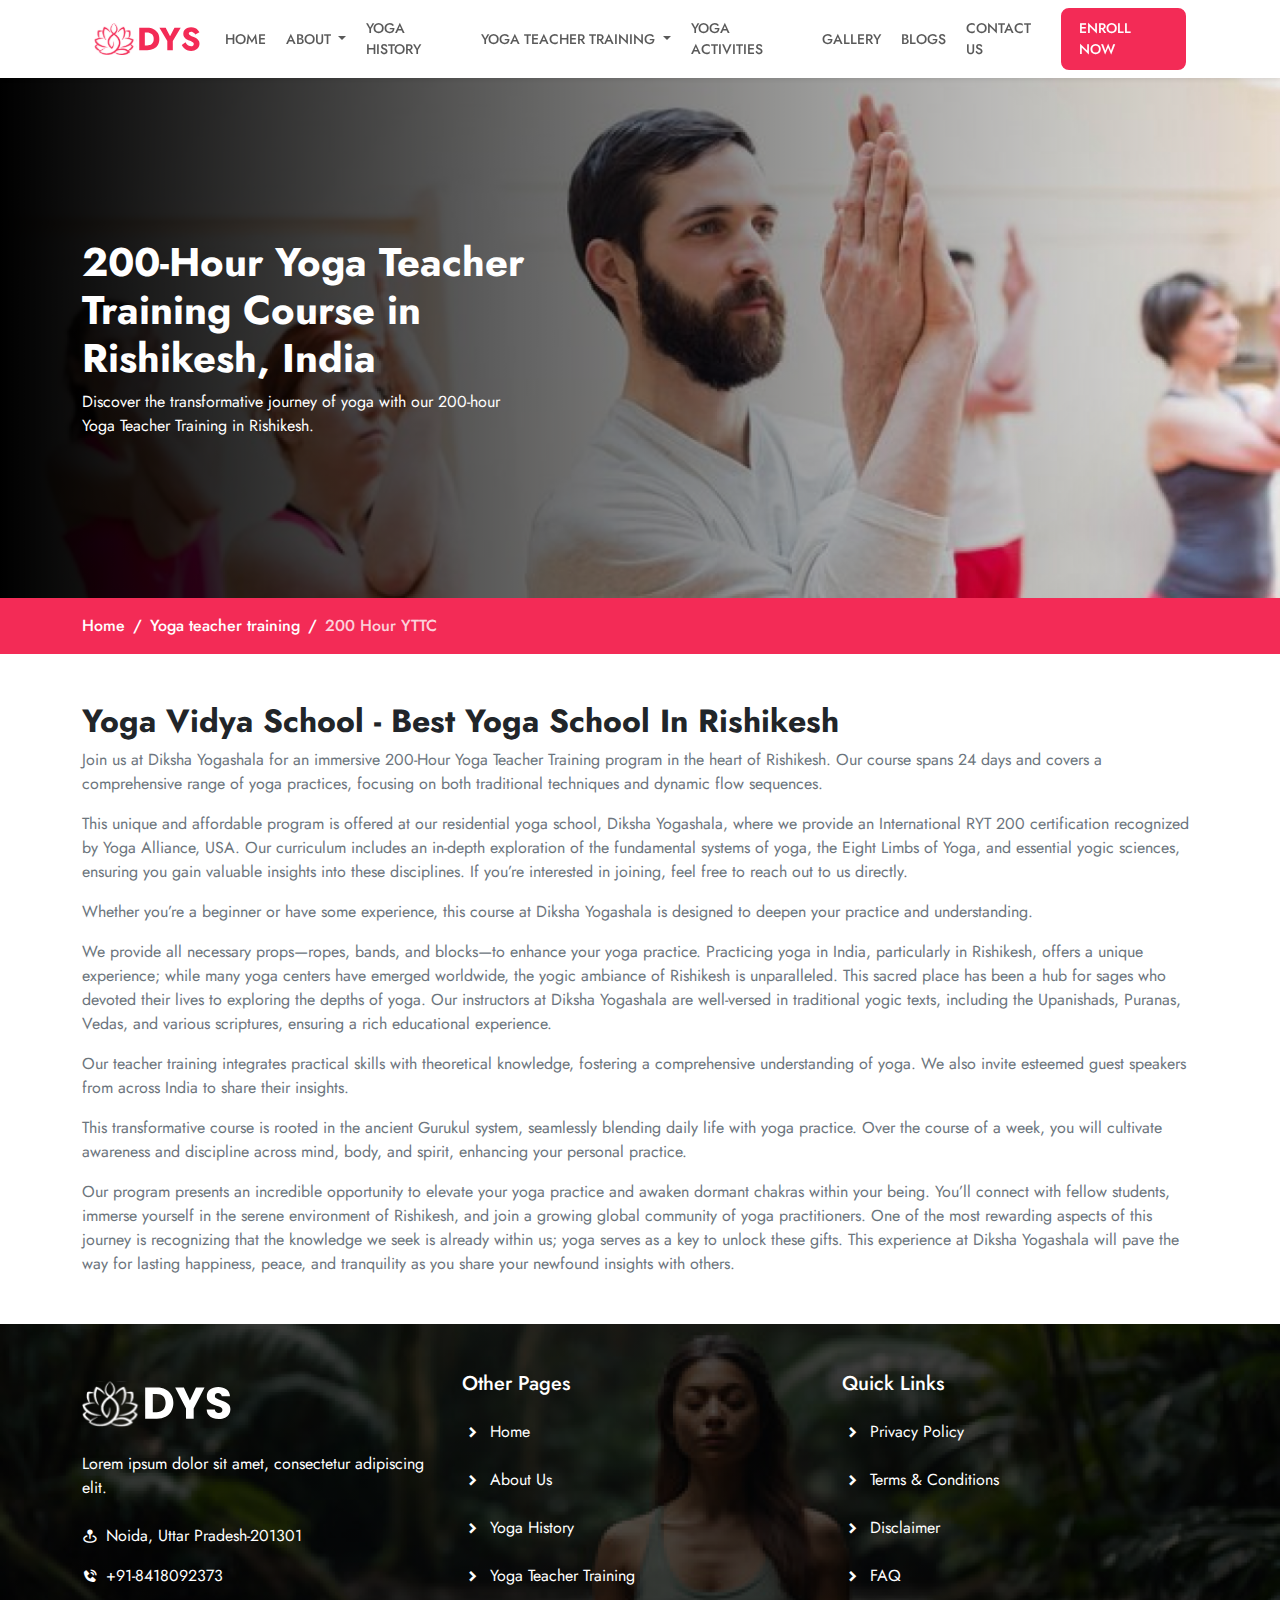
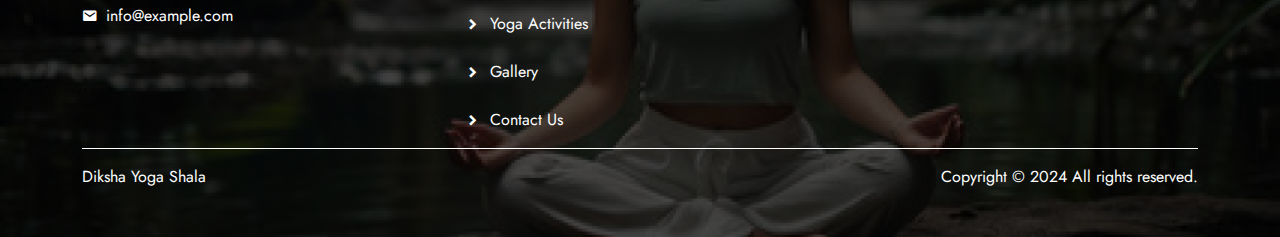
<file: 200-hour-yoga-teacher-training-in-rishikesh.html>
<!DOCTYPE html>
<html lang="en">

<head>
    <meta charset="UTF-8">
    <meta name="viewport" content="width=device-width, initial-scale=1.0">
    <title>200-Hour Yoga Teacher Training Course in Rishikesh, India</title>
    <!-- font family -->
    <link rel="preconnect" href="https://fonts.googleapis.com">
    <link rel="preconnect" href="https://fonts.gstatic.com" crossorigin>
    <link href="https://fonts.googleapis.com/css2?family=Jost:ital,wght@0,100..900;1,100..900&display=swap"
        rel="stylesheet">
    <!-- Boxicons CSS -->
    <link href='https://unpkg.com/boxicons@2.1.4/css/boxicons.min.css' rel='stylesheet'>
    <!-- css -->
    <link rel="stylesheet" href="assets/css/style.css">
    <link rel="stylesheet" href="assets/css/css.css">
    <link rel="stylesheet" href="assets/css/responsive.css">
    <!-- owl -->
    <link rel="stylesheet" href="https://cdnjs.cloudflare.com/ajax/libs/OwlCarousel2/2.3.4/assets/owl.carousel.min.css">
    <link rel="stylesheet"
        href="https://cdnjs.cloudflare.com/ajax/libs/OwlCarousel2/2.3.4/assets/owl.theme.default.min.css">
</head>

<body>
    <!-- navbar-start -->
    <div class="app-navbar" id="header"></div>
    <!-- navbar-end -->
    <!-- headers- -->
    <section class="hero-header"
        style="background-image: linear-gradient(90deg, #000000 0%, rgba(0, 0, 0, 0) 100%), url('assets/img/yoga-teachers-header.png');">
        <div class="container">
            <div class="row">
                <div class="col-xxl-5 col-xl-5 col-lg-5 col-md-8">
                    <h1>200-Hour Yoga Teacher Training Course in Rishikesh, India</h1>
                    <p>Discover the transformative journey of yoga with our 200-hour Yoga Teacher Training in Rishikesh.
                    </p>
                </div>
            </div>
        </div>
    </section>
    <section class="app-breadcrumb">
        <div class="container">
            <nav aria-label="breadcrumb">
                <ol class="breadcrumb">
                    <li class="breadcrumb-item"><a href="index.html">Home</a></li>
                    <li class="breadcrumb-item" aria-current="page">Yoga teacher training</li>
                    <li class="breadcrumb-item active" aria-current="page">200 Hour YTTC</li>
                </ol>
            </nav>
        </div>
    </section>
    <!-- headers-end -->
    <!-- yoga-content-section-start -->
    <section class="yoga-content">
        <div class="container">
            <div class="heading-section">
                <h2 class="heading-title">Yoga Vidya School - Best Yoga School In Rishikesh</h2>
                <p class="heading-description">
                    Join us at Diksha Yogashala for an immersive 200-Hour Yoga Teacher Training program in the heart of
                    Rishikesh. Our course spans 24 days and covers a comprehensive range of yoga practices, focusing on
                    both traditional techniques and dynamic flow sequences.
                </p>
                <p class="heading-description">
                    This unique and affordable program is offered at our residential yoga school, Diksha Yogashala,
                    where we provide an International RYT 200 certification recognized by Yoga Alliance, USA. Our
                    curriculum includes an in-depth exploration of the fundamental systems of yoga, the Eight Limbs of
                    Yoga, and essential yogic sciences, ensuring you gain valuable insights into these disciplines. If
                    you’re interested in joining, feel free to reach out to us directly.
                </p>
                <p class="heading-description">
                    Whether you’re a beginner or have some experience, this course at Diksha Yogashala is designed to
                    deepen your practice and understanding.
                </p>
                <p class="heading-description">We provide all necessary props—ropes, bands, and blocks—to enhance your
                    yoga practice. Practicing yoga in India, particularly in Rishikesh, offers a unique experience;
                    while many yoga centers have emerged worldwide, the yogic ambiance of Rishikesh is unparalleled.
                    This sacred place has been a hub for sages who devoted their lives to exploring the depths of yoga.
                    Our instructors at Diksha Yogashala are well-versed in traditional yogic texts, including the
                    Upanishads, Puranas, Vedas, and various scriptures, ensuring a rich educational experience.
                </p>
                <p class="heading-description">
                    Our teacher training integrates practical skills with theoretical knowledge, fostering a
                    comprehensive understanding of yoga. We also invite esteemed guest speakers from across India to
                    share their insights.
                </p>
                <p class="heading-description">This transformative course is rooted in the ancient Gurukul system,
                    seamlessly blending daily life with yoga practice. Over the course of a week, you will cultivate
                    awareness and discipline across mind, body, and spirit, enhancing your personal practice.
                </p>
                <p class="heading-description">Our program presents an incredible opportunity to elevate your yoga
                    practice and awaken dormant chakras within your being. You’ll connect with fellow students, immerse
                    yourself in the serene environment of Rishikesh, and join a growing global community of yoga
                    practitioners. One of the most rewarding aspects of this journey is recognizing that the knowledge
                    we seek is already within us; yoga serves as a key to unlock these gifts. This experience at Diksha
                    Yogashala will pave the way for lasting happiness, peace, and tranquility as you share your newfound
                    insights with others.
                </p>
            </div>
        </div>
    </section>
    <!-- yoga-content-section-end -->
    <!-- footer-start -->
    <footer class="footer" id="footer"></footer>
    <!-- footer-end -->
    <!-- js -->
    <script src="assets/js/index.js"></script>
    <!-- shared -->
    <script src="shared/footer.js"></script>
    <script src="shared/header.js"></script>
</body>

</html>
</file>
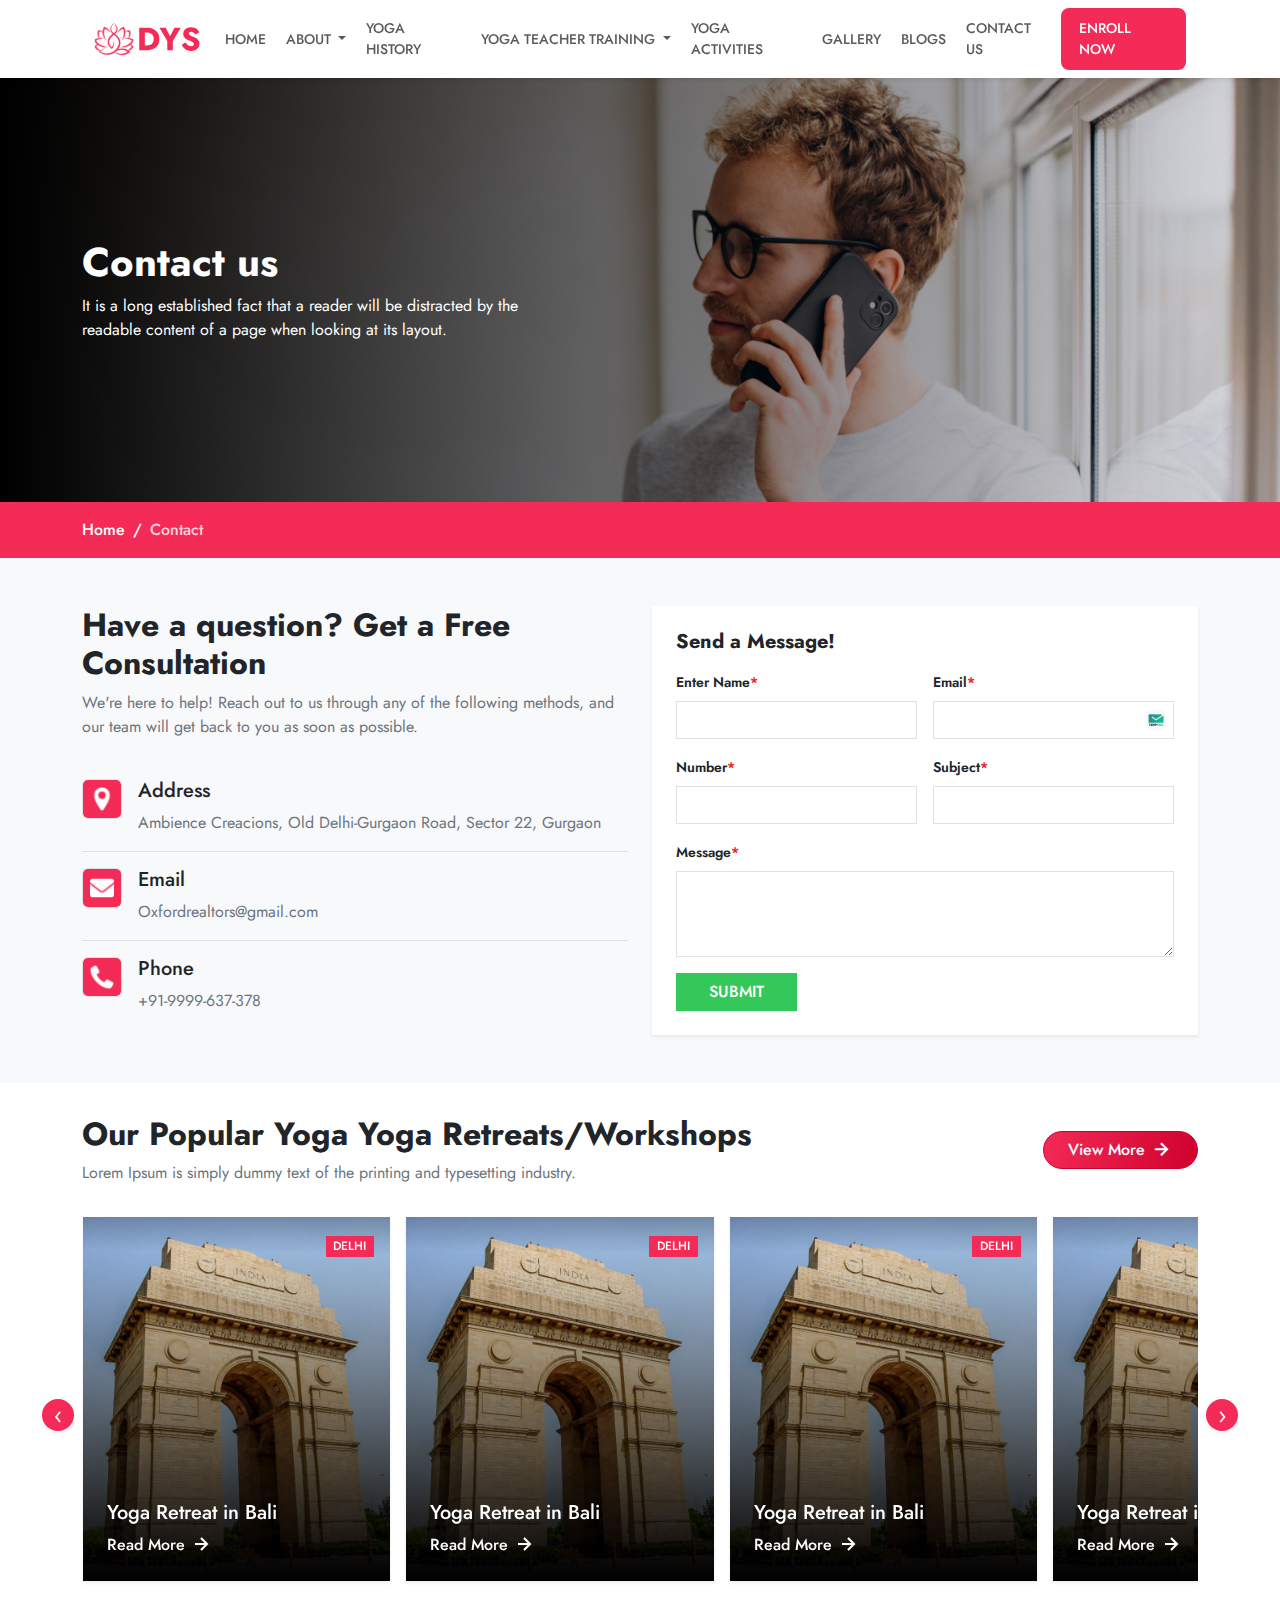
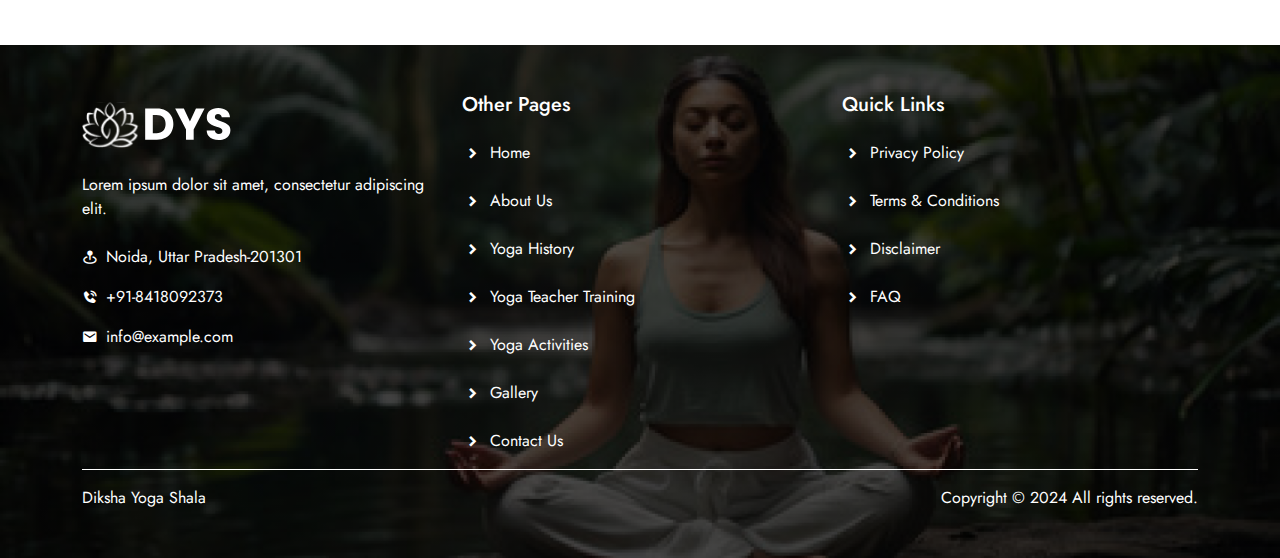
<file: contact-us.html>
<!DOCTYPE html>
<html lang="en">

<head>
    <meta charset="UTF-8">
    <meta name="viewport" content="width=device-width, initial-scale=1.0">
    <title>Home</title>
    <!-- font family -->
    <link rel="preconnect" href="https://fonts.googleapis.com">
    <link rel="preconnect" href="https://fonts.gstatic.com" crossorigin>
    <link href="https://fonts.googleapis.com/css2?family=Jost:ital,wght@0,100..900;1,100..900&display=swap"
        rel="stylesheet">
    <!-- Boxicons CSS -->
    <link href='https://unpkg.com/boxicons@2.1.4/css/boxicons.min.css' rel='stylesheet'>
    <!-- css -->
    <link rel="stylesheet" href="assets/css/style.css">
    <link rel="stylesheet" href="assets/css/css.css">
    <link rel="stylesheet" href="assets/css/responsive.css">
    <!-- owl -->
    <link rel="stylesheet" href="https://cdnjs.cloudflare.com/ajax/libs/OwlCarousel2/2.3.4/assets/owl.carousel.min.css">
    <link rel="stylesheet"
        href="https://cdnjs.cloudflare.com/ajax/libs/OwlCarousel2/2.3.4/assets/owl.theme.default.min.css">
</head>

<body>
    <!-- navbar-start -->
    <div class="app-navbar" id="header"></div>
    <!-- navbar-end -->
    <!-- headers- -->
    <section class="hero-header"
        style="background-image: linear-gradient(90deg, #000000 0%, rgba(0, 0, 0, 0) 100%), url('assets/img/contact-header.png');">
        <div class="container">
            <div class="row">
                <div class="col-xxl-5 col-xl-5 col-lg-5 col-md-8">
                    <h1>Contact us</h1>
                    <p>It is a long established fact that a reader will be distracted by the readable content of a page
                        when
                        looking at its layout.</p>
                </div>
            </div>
        </div>
    </section>
    <section class="app-breadcrumb">
        <div class="container">
            <nav aria-label="breadcrumb">
                <ol class="breadcrumb">
                    <li class="breadcrumb-item"><a href="#">Home</a></li>
                    <li class="breadcrumb-item active" aria-current="page">Contact</li>
                </ol>
            </nav>
        </div>
    </section>
    <!-- headers-end -->
    <!-- contact-us-start -->
    <section class="contact-us">
        <div class="container">
            <div class="row row-cols-xxl-2 row-cols-xl-2 row-cols-lg-2 row-cols-md-1 row-cols-1 g-4">
                <div class="col">
                    <div class="heading-section">
                        <h2 class="heading-title">Have a question? Get a Free Consultation</h2>
                        <p class="heading-description">We're here to help! Reach out to us through any of the following
                            methods,
                            and our team will
                            get back to you as soon as possible.</p>
                    </div>
                    <ul class="list-group list-group-flush">
                        <li class="list-group-item">
                            <img src="assets/img/location-icon.svg" alt="location">
                            <div>
                                <h5>Address</h5>
                                <p>Ambience Creacions, Old Delhi-Gurgaon Road, Sector 22, Gurgaon</p>
                            </div>
                        </li>
                        <li class="list-group-item">
                            <img src="assets/img/gmail-icon.svg" alt="gmail">
                            <div>
                                <h5>Email</h5>
                                <a href="mailto:oxfordrealtors@gmail.com">Oxfordrealtors@gmail.com</a>
                            </div>
                        </li>
                        <li class="list-group-item">
                            <img src="assets/img/call-icon.svg" alt="call">
                            <div>
                                <h5>Phone</h5>
                                <a href="tel:9999637378">+91-9999-637-378</a>
                            </div>
                        </li>
                    </ul>
                </div>
                <div class="col">
                    <div class="enquiry-form">
                        <div class="card">
                            <div class="card-body">
                                <form action="" class="needs-validation" novalidate="">
                                    <div class="row g-3">
                                        <div class="col-xxl-12 col-xl-12 col-lg-12 col-md-12">
                                            <h5 class="card-title">Send a Message!</h5>
                                        </div>
                                        <div class="col-xxl-6 col-xl-6 col-lg-6 col-md-6">
                                            <div class="form-group">
                                                <label for="EnterName" class="form-label">Enter
                                                    Name<span>*</span></label>
                                                <input type="text" name="EnterName" id="EnterName" class="form-control"
                                                    required="">
                                            </div>
                                        </div>
                                        <div class="col-xxl-6 col-xl-6 col-lg-6 col-md-6">
                                            <div class="form-group">
                                                <label for="Email" class="form-label">Email<span>*</span></label>
                                                <input type="email" name="Email" id="Email" class="form-control"
                                                    required=""
                                                    style="background-image: url(&quot;[data-uri]&quot;) !important; background-repeat: no-repeat; background-size: 20px; background-position: 97% center; cursor: auto;"
                                                    data-temp-mail-org="0">
                                            </div>
                                        </div>
                                        <div class="col-xxl-6 col-xl-6 col-lg-6 col-md-6">
                                            <div class="form-group">
                                                <label for="number" class="form-label">number<span>*</span></label>
                                                <input type="number" name="number" id="number" class="form-control"
                                                    required="">
                                            </div>
                                        </div>
                                        <div class="col-xxl-6 col-xl-6 col-lg-6 col-md-6">
                                            <div class="form-group">
                                                <label for="Subject" class="form-label">Subject<span>*</span></label>
                                                <input type="text" name="Subject" id="Subject" class="form-control"
                                                    required="">
                                            </div>
                                        </div>
                                        <div class="col-12">
                                            <div class="form-group">
                                                <label for="Message" class="form-label">Message<span>*</span></label>
                                                <textarea class="form-control" name="Message" id="Message" rows="3"
                                                    required=""></textarea>
                                            </div>
                                        </div>
                                        <div class="col-12">
                                            <div class="form-group">
                                                <button type="submit" class="btn btn-success">submit</button>
                                            </div>
                                        </div>
                                    </div>
                                </form>
                            </div>
                        </div>
                    </div>
                </div>
            </div>
        </div>
    </section>
    <!-- contact-us-end -->
    <!-- Yoga-centers-start -->
    <section class="yoga-centers">
        <div class="container">
            <div class="row align-items-center g-4">
                <div class="col-xxl-8 col-xl-8 col-lg-8 col-md-8">
                    <div class="heading-section">
                        <h2 class="heading-title">Our Popular Yoga Yoga Retreats/Workshops</h2>
                        <p class="heading-description">Lorem Ipsum is simply dummy text of the printing and typesetting
                            industry.</p>
                    </div>
                </div>
                <div class="col-xxl-4 col-xl-4 col-lg-4 col-md-4 text-lg-end">
                    <a href="#" class="btn btn-primary-two">View More <i class="bx bx-right-arrow-alt"></i></a>
                </div>
            </div>
            <div class="owl-carousel">
                <div class="item">
                    <div class="card">
                        <div class="center-img">
                            <img src="assets/img/inida-center.png" alt="Delhi">
                            <div class="location-tag">
                                <span class="badge text-bg-primary">delhi</span>
                            </div>
                        </div>
                        <div class="card-body">
                            <h5 class="card-title">Yoga Retreat in Bali</h5>
                            <a href="#" class="stretched-link">Read more <i class="bx bx-right-arrow-alt"></i></a>
                        </div>
                    </div>
                </div>
            </div>
        </div>
    </section>
    <!-- Yoga-centers-end -->
    <!-- footer-start -->
    <footer class="footer" id="footer"></footer>
    <!-- footer-end -->
    <!-- js -->
    <script src="assets/js/index.js"></script>
    <!-- shared -->
    <script src="shared/footer.js"></script>
    <script src="shared/header.js"></script>
    <!-- Include jQuery -->
    <script src="https://ajax.googleapis.com/ajax/libs/jquery/3.5.1/jquery.min.js"></script>
    <!-- Include Owl Carousel JS -->
    <script src="https://cdnjs.cloudflare.com/ajax/libs/OwlCarousel2/2.3.4/owl.carousel.min.js"></script>
    <script>
        $(document).ready(function () {
            $('.owl-carousel').owlCarousel({
                loop: true,
                margin: 16,
                nav: true,
                autoplay: true, // Enable autoplay
                autoplayTimeout: 2000, // Autoplay interval in milliseconds
                autoplayHoverPause: true, // Pause autoplay when hovering over carousel
                responsive: {
                    0: {
                        items: 1
                    },
                    600: {
                        items: 2
                    },
                    1000: {
                        items: 3
                    },
                    1200: {
                        items: 3.50
                    }
                }
            });
        });
    </script>

</html>
</file>
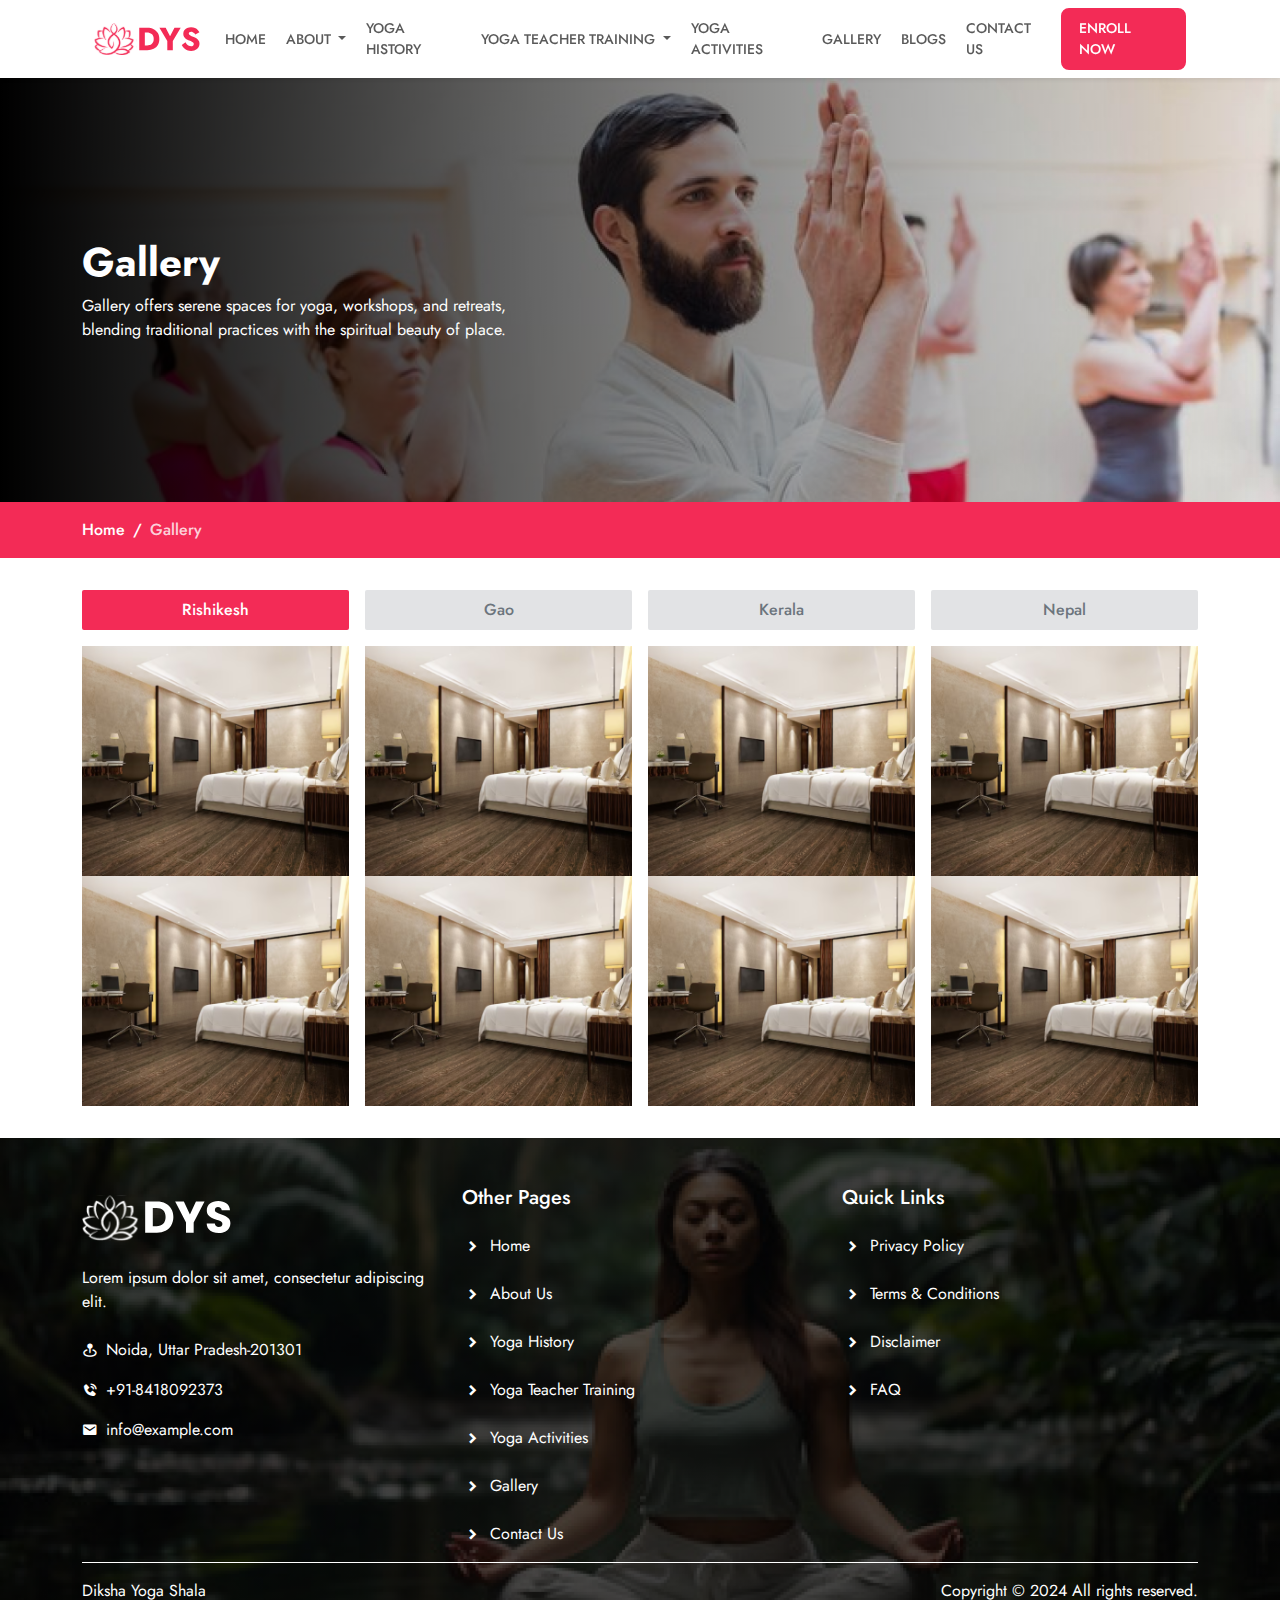
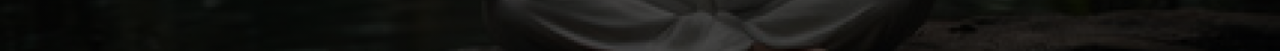
<file: gallery.html>
<!DOCTYPE html>
<html lang="en">

<head>
    <meta charset="UTF-8">
    <meta name="viewport" content="width=device-width, initial-scale=1.0">
    <title>Home</title>
    <!-- font family -->
    <link rel="preconnect" href="https://fonts.googleapis.com">
    <link rel="preconnect" href="https://fonts.gstatic.com" crossorigin>
    <link href="https://fonts.googleapis.com/css2?family=Jost:ital,wght@0,100..900;1,100..900&display=swap"
        rel="stylesheet">
    <!-- Boxicons CSS -->
    <link href='https://unpkg.com/boxicons@2.1.4/css/boxicons.min.css' rel='stylesheet'>
    <!-- css -->
    <link rel="stylesheet" href="assets/css/style.css">
    <link rel="stylesheet" href="assets/css/css.css">
    <link rel="stylesheet" href="assets/css/responsive.css">
    <!-- owl -->
    <link rel="stylesheet" href="https://cdnjs.cloudflare.com/ajax/libs/OwlCarousel2/2.3.4/assets/owl.carousel.min.css">
    <link rel="stylesheet"
        href="https://cdnjs.cloudflare.com/ajax/libs/OwlCarousel2/2.3.4/assets/owl.theme.default.min.css">
</head>

<body>
    <!-- navbar-start -->
    <div class="app-navbar" id="header"></div>
    <!-- navbar-end -->
    <!-- headers- -->
    <section class="hero-header"
        style="background-image: linear-gradient(90deg, #000000 0%, rgba(0, 0, 0, 0) 100%), url('assets/img/yoga-teachers-header.png');">
        <div class="container">
            <div class="row">
                <div class="col-xxl-5 col-xl-5 col-lg-5 col-md-8">
                    <h1>Gallery</h1>
                    <p>Gallery offers serene spaces for yoga, workshops, and retreats, blending traditional practices
                        with the spiritual beauty of place.</p>
                </div>
            </div>
        </div>
    </section>
    <section class="app-breadcrumb">
        <div class="container">
            <nav aria-label="breadcrumb">
                <ol class="breadcrumb">
                    <li class="breadcrumb-item"><a href="index.html">Home</a></li>
                    <li class="breadcrumb-item active" aria-current="page">Gallery</li>
                </ol>
            </nav>
        </div>
    </section>
    <!-- headers-end -->
    <!-- our-gallery-start -->
    <section class="app-tabs our-gallery">
        <div class="container">
            <div class="app-tabs-row">
                <ul class="nav nav-pills" id="pills-tab" role="tablist">
                    <li class="nav-item" role="presentation">
                        <button class="nav-link active" id="pills-Rishikesh-tab" data-bs-toggle="pill"
                            data-bs-target="#pills-Rishikesh" type="button" role="tab" aria-controls="pills-Rishikesh"
                            aria-selected="true">Rishikesh</button>
                    </li>
                    <li class="nav-item" role="presentation">
                        <button class="nav-link" id="pills-Gao-tab" data-bs-toggle="pill" data-bs-target="#pills-Gao"
                            type="button" role="tab" aria-controls="pills-Gao" aria-selected="false">Gao</button>
                    </li>
                    <li class="nav-item" role="presentation">
                        <button class="nav-link" id="pills-Kerala-tab" data-bs-toggle="pill"
                            data-bs-target="#pills-Kerala" type="button" role="tab" aria-controls="pills-Kerala"
                            aria-selected="false">Kerala</button>
                    </li>
                    <li class="nav-item" role="presentation">
                        <button class="nav-link" id="pills-Nepal-tab" data-bs-toggle="pill"
                            data-bs-target="#pills-Nepal" type="button" role="tab" aria-controls="pills-Nepal"
                            aria-selected="false">Nepal</button>
                    </li>
                </ul>
            </div>
            <div class="tab-content" id="pills-tabContent">
                <div class="tab-pane fade show active" id="pills-Rishikesh" role="tabpanel"
                    aria-labelledby="pills-Rishikesh-tab" tabindex="0">
                    <ul class="gallery">
                        <li>
                            <img src="assets/img/accommodation-gallery.png" alt="accommodation-gallery">
                        </li>
                        <li>
                            <img src="assets/img/accommodation-gallery.png" alt="accommodation-gallery">
                        </li>
                        <li>
                            <img src="assets/img/accommodation-gallery.png" alt="accommodation-gallery">
                        </li>
                        <li>
                            <img src="assets/img/accommodation-gallery.png" alt="accommodation-gallery">
                        </li>
                        <li>
                            <img src="assets/img/accommodation-gallery.png" alt="accommodation-gallery">
                        </li>
                        <li>
                            <img src="assets/img/accommodation-gallery.png" alt="accommodation-gallery">
                        </li>
                        <li>
                            <img src="assets/img/accommodation-gallery.png" alt="accommodation-gallery">
                        </li>
                        <li>
                            <img src="assets/img/accommodation-gallery.png" alt="accommodation-gallery">
                        </li>
                    </ul>
                </div>
                <div class="tab-pane fade" id="pills-Gao" role="tabpanel" aria-labelledby="pills-Gao-tab" tabindex="0">
                    <ul class="gallery">
                        <li>
                            <img src="assets/img/accommodation-gallery.png" alt="accommodation-gallery">
                        </li>
                        <li>
                            <img src="assets/img/accommodation-gallery.png" alt="accommodation-gallery">
                        </li>
                        <li>
                            <img src="assets/img/accommodation-gallery.png" alt="accommodation-gallery">
                        </li>
                        <li>
                            <img src="assets/img/accommodation-gallery.png" alt="accommodation-gallery">
                        </li>
                        <li>
                            <img src="assets/img/accommodation-gallery.png" alt="accommodation-gallery">
                        </li>
                        <li>
                            <img src="assets/img/accommodation-gallery.png" alt="accommodation-gallery">
                        </li>
                        <li>
                            <img src="assets/img/accommodation-gallery.png" alt="accommodation-gallery">
                        </li>
                        <li>
                            <img src="assets/img/accommodation-gallery.png" alt="accommodation-gallery">
                        </li>
                    </ul>
                </div>
                <div class="tab-pane fade" id="pills-Kerala" role="tabpanel" aria-labelledby="pills-Kerala-tab"
                    tabindex="0">
                    <ul class="gallery">
                        <li>
                            <img src="assets/img/accommodation-gallery.png" alt="accommodation-gallery">
                        </li>
                        <li>
                            <img src="assets/img/accommodation-gallery.png" alt="accommodation-gallery">
                        </li>
                        <li>
                            <img src="assets/img/accommodation-gallery.png" alt="accommodation-gallery">
                        </li>
                        <li>
                            <img src="assets/img/accommodation-gallery.png" alt="accommodation-gallery">
                        </li>
                        <li>
                            <img src="assets/img/accommodation-gallery.png" alt="accommodation-gallery">
                        </li>
                        <li>
                            <img src="assets/img/accommodation-gallery.png" alt="accommodation-gallery">
                        </li>
                        <li>
                            <img src="assets/img/accommodation-gallery.png" alt="accommodation-gallery">
                        </li>
                        <li>
                            <img src="assets/img/accommodation-gallery.png" alt="accommodation-gallery">
                        </li>
                    </ul>
                </div>
                <div class="tab-pane fade" id="pills-Nepal" role="tabpanel" aria-labelledby="pills-Nepal-tab"
                    tabindex="0">
                    <ul class="gallery">
                        <li>
                            <img src="assets/img/accommodation-gallery.png" alt="accommodation-gallery">
                        </li>
                        <li>
                            <img src="assets/img/accommodation-gallery.png" alt="accommodation-gallery">
                        </li>
                        <li>
                            <img src="assets/img/accommodation-gallery.png" alt="accommodation-gallery">
                        </li>
                        <li>
                            <img src="assets/img/accommodation-gallery.png" alt="accommodation-gallery">
                        </li>
                        <li>
                            <img src="assets/img/accommodation-gallery.png" alt="accommodation-gallery">
                        </li>
                        <li>
                            <img src="assets/img/accommodation-gallery.png" alt="accommodation-gallery">
                        </li>
                        <li>
                            <img src="assets/img/accommodation-gallery.png" alt="accommodation-gallery">
                        </li>
                        <li>
                            <img src="assets/img/accommodation-gallery.png" alt="accommodation-gallery">
                        </li>
                    </ul>
                </div>
            </div>
        </div>
    </section>
    <!-- our-gallery-end -->
    <!-- footer-start -->
    <footer class="footer" id="footer"></footer>
    <!-- footer-end -->
    <!-- js -->
    <script src="assets/js/index.js"></script>
    <!-- shared -->
    <script src="shared/footer.js"></script>
    <script src="shared/header.js"></script>

</html>
</file>
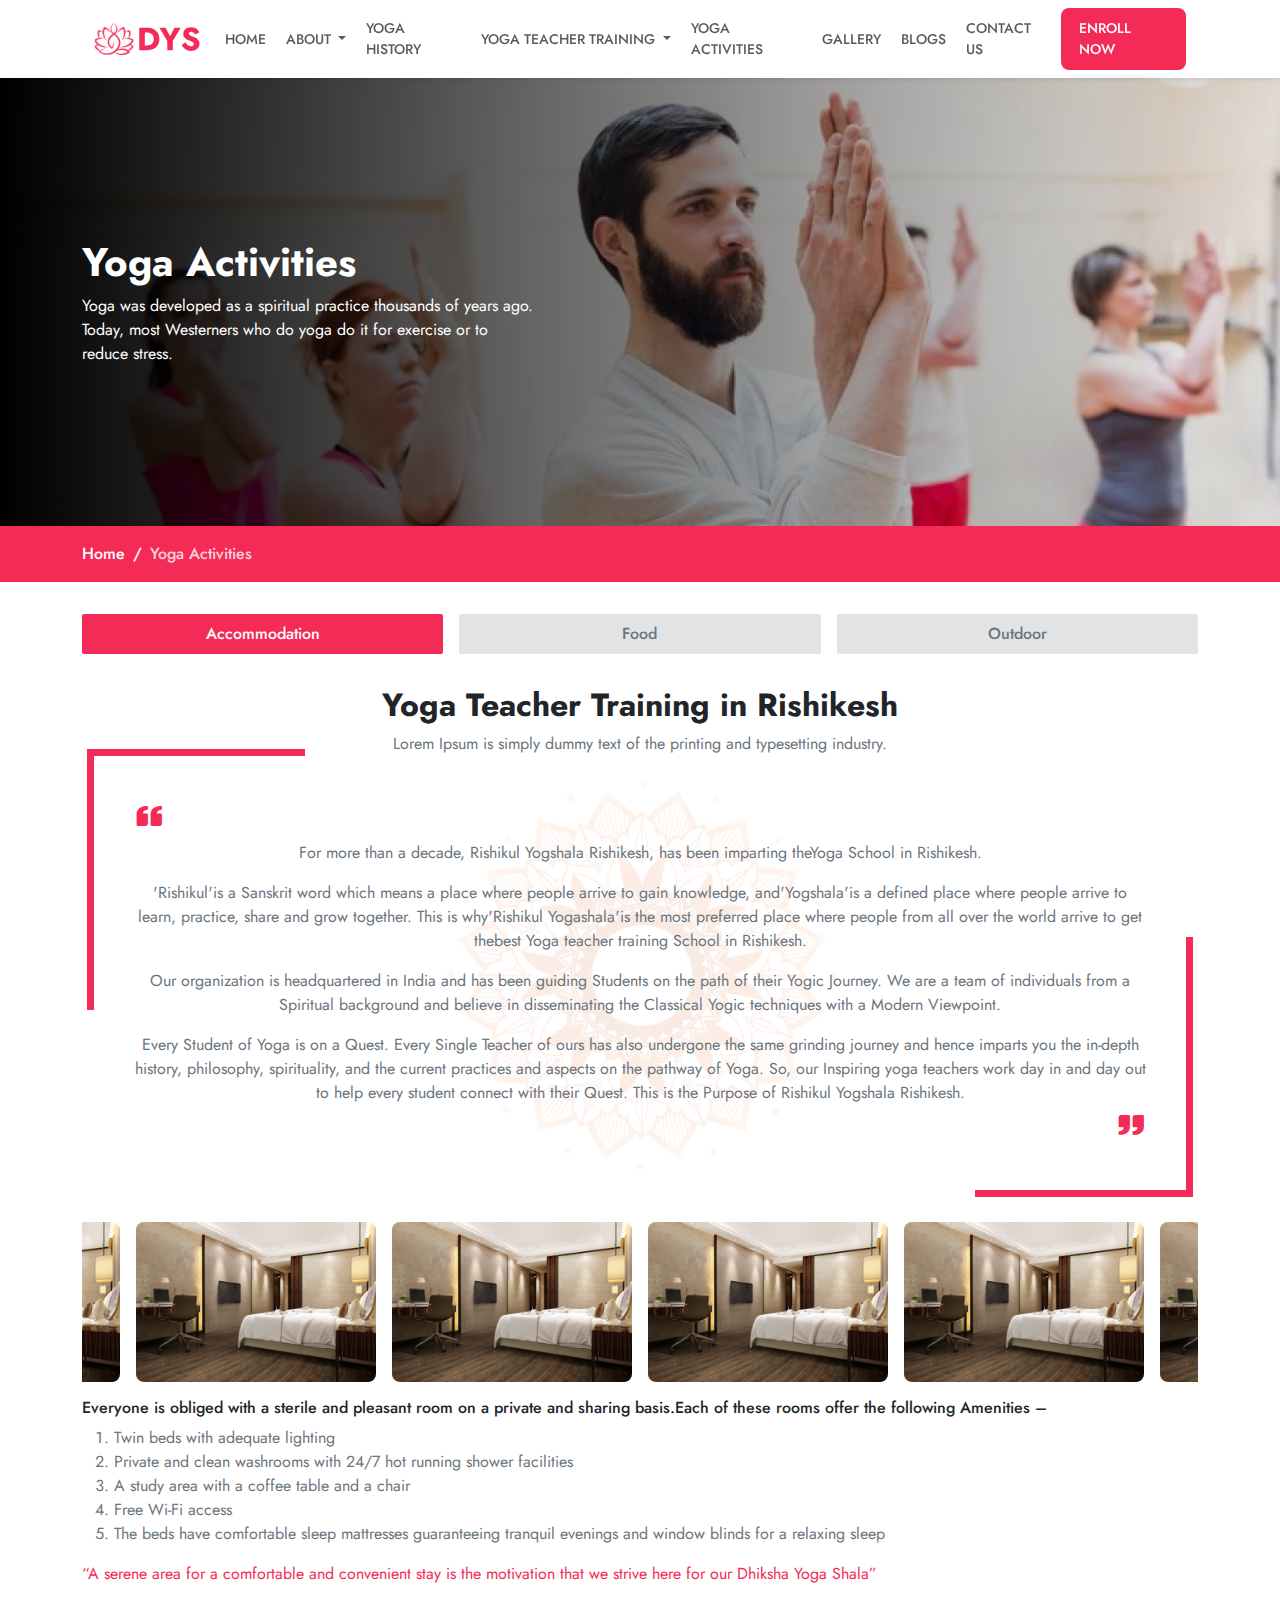
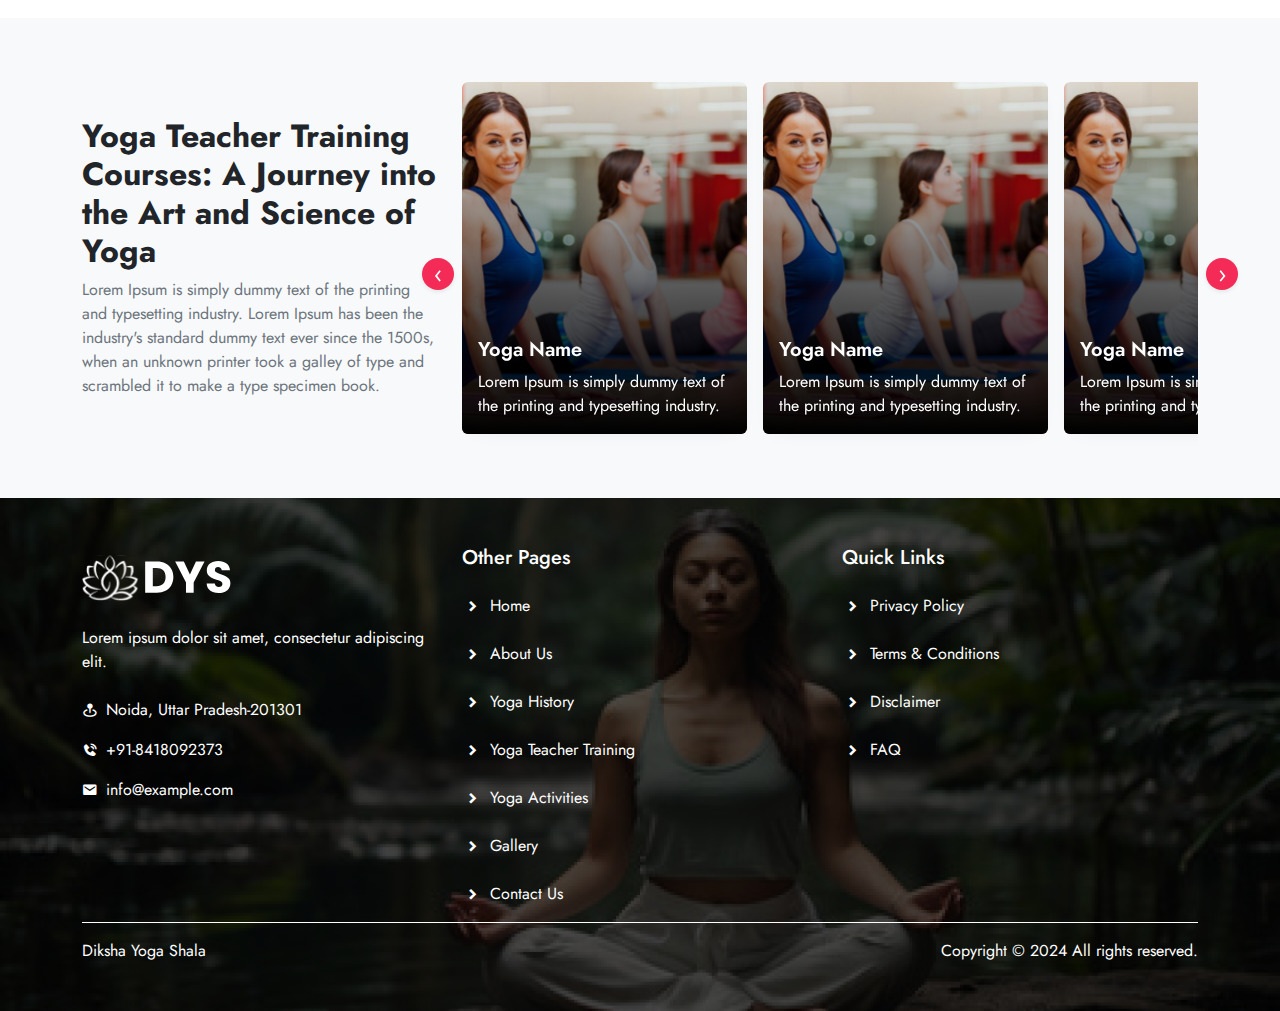
<file: yoga-activities.html>
<!DOCTYPE html>
<html lang="en">

<head>
    <meta charset="UTF-8">
    <meta name="viewport" content="width=device-width, initial-scale=1.0">
    <title>Home</title>
    <!-- font family -->
    <link rel="preconnect" href="https://fonts.googleapis.com">
    <link rel="preconnect" href="https://fonts.gstatic.com" crossorigin>
    <link href="https://fonts.googleapis.com/css2?family=Jost:ital,wght@0,100..900;1,100..900&display=swap"
        rel="stylesheet">
    <!-- Boxicons CSS -->
    <link href='https://unpkg.com/boxicons@2.1.4/css/boxicons.min.css' rel='stylesheet'>
    <!-- css -->
    <link rel="stylesheet" href="assets/css/style.css">
    <link rel="stylesheet" href="assets/css/css.css">
    <link rel="stylesheet" href="assets/css/responsive.css">
    <!-- owl -->
    <link rel="stylesheet" href="https://cdnjs.cloudflare.com/ajax/libs/OwlCarousel2/2.3.4/assets/owl.carousel.min.css">
    <link rel="stylesheet"
        href="https://cdnjs.cloudflare.com/ajax/libs/OwlCarousel2/2.3.4/assets/owl.theme.default.min.css">
</head>

<body>
    <!-- navbar-start -->
    <div class="app-navbar" id="header"></div>
    <!-- navbar-end -->
    <!-- headers- -->
    <section class="hero-header"
        style="background-image: linear-gradient(90deg, #000000 0%, rgba(0, 0, 0, 0) 100%), url('assets/img/yoga-teachers-header.png');">
        <div class="container">
            <div class="row">
                <div class="col-xxl-5 col-xl-5 col-lg-5 col-md-8">
                    <h1>Yoga Activities</h1>
                    <p>Yoga was developed as a spiritual practice thousands of years ago. Today, most Westerners who do
                        yoga do it for exercise or to reduce stress.</p>
                </div>
            </div>
        </div>
    </section>
    <section class="app-breadcrumb">
        <div class="container">
            <nav aria-label="breadcrumb">
                <ol class="breadcrumb">
                    <li class="breadcrumb-item"><a href="index.html">Home</a></li>
                    <li class="breadcrumb-item active" aria-current="page">Yoga Activities</li>
                </ol>
            </nav>
        </div>
    </section>
    <!-- headers-end -->
    <!-- yoga-teachers-start -->
    <section class="app-tabs">
        <div class="container">
            <div class="app-tabs-row">
                <ul class="nav nav-pills" id="pills-tab" role="tablist">
                    <li class="nav-item" role="presentation">
                        <button class="nav-link active" id="pills-Accommodation-tab" data-bs-toggle="pill"
                            data-bs-target="#pills-Accommodation" type="button" role="tab"
                            aria-controls="pills-Accommodation" aria-selected="true">Accommodation</button>
                    </li>
                    <li class="nav-item" role="presentation">
                        <button class="nav-link" id="pills-Food-tab" data-bs-toggle="pill" data-bs-target="#pills-Food"
                            type="button" role="tab" aria-controls="pills-Food" aria-selected="false">Food</button>
                    </li>
                    <li class="nav-item" role="presentation">
                        <button class="nav-link" id="pills-Outdoor-tab" data-bs-toggle="pill"
                            data-bs-target="#pills-Outdoor" type="button" role="tab" aria-controls="pills-Outdoor"
                            aria-selected="false">Outdoor</button>
                    </li>
                </ul>
                <div class="tab-content" id="pills-tabContent">
                    <div class="tab-pane fade show active" id="pills-Accommodation" role="tabpanel"
                        aria-labelledby="pills-Accommodation-tab" tabindex="0">
                        <div class="about-yoga">
                            <div class="container">
                                <div class="heading-section">
                                    <h2 class="heading-title">Yoga Teacher Training in Rishikesh</h2>
                                    <p class="heading-description">Lorem Ipsum&nbsp;is simply dummy text of the printing
                                        and typesetting
                                        industry.</p>
                                </div>
                                <div class="quote-box">
                                    <div class="quote-icon">
                                        <i class="bx bxs-quote-left"></i>
                                    </div>
                                    <p>For more than a decade, Rishikul Yogshala Rishikesh, has been imparting theYoga
                                        School in Rishikesh.
                                    </p>
                                    <p>'Rishikul'is a Sanskrit word which means a place where people arrive to gain
                                        knowledge,
                                        and'Yogshala'is a defined place where people arrive to learn, practice, share
                                        and grow together.
                                        This is why'Rishikul Yogashala'is the most preferred place where people from all
                                        over the world
                                        arrive to get thebest Yoga teacher training School in Rishikesh.</p>
                                    <p>Our organization is headquartered in India and has been guiding Students on the
                                        path of their Yogic
                                        Journey. We are a team of individuals from a Spiritual background and believe in
                                        disseminating the
                                        Classical Yogic techniques with a Modern Viewpoint.</p>
                                    <p>Every Student of Yoga is on a Quest. Every Single Teacher of ours has also
                                        undergone the same
                                        grinding journey and hence imparts you the in-depth history, philosophy,
                                        spirituality, and the
                                        current practices and aspects on the pathway of Yoga. So, our Inspiring yoga
                                        teachers work day in
                                        and day out to help every student connect with their Quest. This is the Purpose
                                        of Rishikul Yogshala
                                        Rishikesh.</p>
                                    <div class="quote-icon">
                                        <i class="bx bxs-quote-right"></i>
                                    </div>
                                </div>
                            </div>
                        </div>
                        <div class="accommodation-gallery">
                            <ul>
                                <li>
                                    <img src="assets/img/accommodation-gallery.png" alt="accommodation-gallery">
                                </li>
                                <li>
                                    <img src="assets/img/accommodation-gallery.png" alt="accommodation-gallery">
                                </li>
                                <li>
                                    <img src="assets/img/accommodation-gallery.png" alt="accommodation-gallery">
                                </li>
                                <li>
                                    <img src="assets/img/accommodation-gallery.png" alt="accommodation-gallery">
                                </li>
                                <li>
                                    <img src="assets/img/accommodation-gallery.png" alt="accommodation-gallery">
                                </li>
                                <li>
                                    <img src="assets/img/accommodation-gallery.png" alt="accommodation-gallery">
                                </li>
                                <li>
                                    <img src="assets/img/accommodation-gallery.png" alt="accommodation-gallery">
                                </li>
                                <li>
                                    <img src="assets/img/accommodation-gallery.png" alt="accommodation-gallery">
                                </li>
                            </ul>
                            <h6>Everyone is obliged with a sterile and pleasant room on a private and sharing basis.Each
                                of these rooms offer the following Amenities –</h6>
                            <ol class="text-secondary">
                                <li>Twin beds with adequate lighting</li>
                                <li>Private and clean washrooms with 24/7 hot running shower facilities</li>
                                <li>A study area with a coffee table and a chair</li>
                                <li>Free Wi-Fi access</li>
                                <li>The beds have comfortable sleep mattresses guaranteeing tranquil evenings and window
                                    blinds for a relaxing sleep</li>
                            </ol>
                            <p class="text-primary">“A serene area for a comfortable and convenient stay is the
                                motivation that we strive here for our Dhiksha Yoga Shala”</p>
                        </div>
                    </div>
                    <div class="tab-pane fade" id="pills-Food" role="tabpanel" aria-labelledby="pills-Food-tab"
                        tabindex="0">
                        <div class="about-yoga">
                            <div class="container">
                                <div class="heading-section">
                                    <h2 class="heading-title">Yoga Teacher Training in Rishikesh</h2>
                                    <p class="heading-description">Lorem Ipsum&nbsp;is simply dummy text of the printing
                                        and typesetting
                                        industry.</p>
                                </div>
                                <div class="quote-box">
                                    <div class="quote-icon">
                                        <i class="bx bxs-quote-left"></i>
                                    </div>
                                    <p>For more than a decade, Rishikul Yogshala Rishikesh, has been imparting theYoga
                                        School in Rishikesh.
                                    </p>
                                    <p>'Rishikul'is a Sanskrit word which means a place where people arrive to gain
                                        knowledge,
                                        and'Yogshala'is a defined place where people arrive to learn, practice, share
                                        and grow together.
                                        This is why'Rishikul Yogashala'is the most preferred place where people from all
                                        over the world
                                        arrive to get thebest Yoga teacher training School in Rishikesh.</p>
                                    <p>Our organization is headquartered in India and has been guiding Students on the
                                        path of their Yogic
                                        Journey. We are a team of individuals from a Spiritual background and believe in
                                        disseminating the
                                        Classical Yogic techniques with a Modern Viewpoint.</p>
                                    <p>Every Student of Yoga is on a Quest. Every Single Teacher of ours has also
                                        undergone the same
                                        grinding journey and hence imparts you the in-depth history, philosophy,
                                        spirituality, and the
                                        current practices and aspects on the pathway of Yoga. So, our Inspiring yoga
                                        teachers work day in
                                        and day out to help every student connect with their Quest. This is the Purpose
                                        of Rishikul Yogshala
                                        Rishikesh.</p>
                                    <div class="quote-icon">
                                        <i class="bx bxs-quote-right"></i>
                                    </div>
                                </div>
                            </div>
                        </div>
                        <div class="accommodation-gallery">
                            <ul>
                                <li>
                                    <img src="assets/img/accommodation-gallery.png" alt="accommodation-gallery">
                                </li>
                                <li>
                                    <img src="assets/img/accommodation-gallery.png" alt="accommodation-gallery">
                                </li>
                                <li>
                                    <img src="assets/img/accommodation-gallery.png" alt="accommodation-gallery">
                                </li>
                                <li>
                                    <img src="assets/img/accommodation-gallery.png" alt="accommodation-gallery">
                                </li>
                                <li>
                                    <img src="assets/img/accommodation-gallery.png" alt="accommodation-gallery">
                                </li>
                                <li>
                                    <img src="assets/img/accommodation-gallery.png" alt="accommodation-gallery">
                                </li>
                                <li>
                                    <img src="assets/img/accommodation-gallery.png" alt="accommodation-gallery">
                                </li>
                                <li>
                                    <img src="assets/img/accommodation-gallery.png" alt="accommodation-gallery">
                                </li>
                            </ul>
                            <h6>Everyone is obliged with a sterile and pleasant room on a private and sharing basis.Each
                                of these rooms offer the following Amenities –</h6>
                            <ol class="text-secondary">
                                <li>Twin beds with adequate lighting</li>
                                <li>Private and clean washrooms with 24/7 hot running shower facilities</li>
                                <li>A study area with a coffee table and a chair</li>
                                <li>Free Wi-Fi access</li>
                                <li>The beds have comfortable sleep mattresses guaranteeing tranquil evenings and window
                                    blinds for a relaxing sleep</li>
                            </ol>
                            <p class="text-primary">“A serene area for a comfortable and convenient stay is the
                                motivation that we strive here for our Dhiksha Yoga Shala”</p>
                        </div>
                    </div>
                    <div class="tab-pane fade" id="pills-Outdoor" role="tabpanel" aria-labelledby="pills-Outdoor-tab"
                        tabindex="0">
                        <div class="about-yoga">
                            <div class="container">
                                <div class="heading-section">
                                    <h2 class="heading-title">Yoga Teacher Training in Rishikesh</h2>
                                    <p class="heading-description">Lorem Ipsum&nbsp;is simply dummy text of the printing
                                        and typesetting
                                        industry.</p>
                                </div>
                                <div class="quote-box">
                                    <div class="quote-icon">
                                        <i class="bx bxs-quote-left"></i>
                                    </div>
                                    <p>For more than a decade, Rishikul Yogshala Rishikesh, has been imparting theYoga
                                        School in Rishikesh.
                                    </p>
                                    <p>'Rishikul'is a Sanskrit word which means a place where people arrive to gain
                                        knowledge,
                                        and'Yogshala'is a defined place where people arrive to learn, practice, share
                                        and grow together.
                                        This is why'Rishikul Yogashala'is the most preferred place where people from all
                                        over the world
                                        arrive to get thebest Yoga teacher training School in Rishikesh.</p>
                                    <p>Our organization is headquartered in India and has been guiding Students on the
                                        path of their Yogic
                                        Journey. We are a team of individuals from a Spiritual background and believe in
                                        disseminating the
                                        Classical Yogic techniques with a Modern Viewpoint.</p>
                                    <p>Every Student of Yoga is on a Quest. Every Single Teacher of ours has also
                                        undergone the same
                                        grinding journey and hence imparts you the in-depth history, philosophy,
                                        spirituality, and the
                                        current practices and aspects on the pathway of Yoga. So, our Inspiring yoga
                                        teachers work day in
                                        and day out to help every student connect with their Quest. This is the Purpose
                                        of Rishikul Yogshala
                                        Rishikesh.</p>
                                    <div class="quote-icon">
                                        <i class="bx bxs-quote-right"></i>
                                    </div>
                                </div>
                            </div>
                        </div>
                        <div class="accommodation-gallery">
                            <ul>
                                <li>
                                    <img src="assets/img/accommodation-gallery.png" alt="accommodation-gallery">
                                </li>
                                <li>
                                    <img src="assets/img/accommodation-gallery.png" alt="accommodation-gallery">
                                </li>
                                <li>
                                    <img src="assets/img/accommodation-gallery.png" alt="accommodation-gallery">
                                </li>
                                <li>
                                    <img src="assets/img/accommodation-gallery.png" alt="accommodation-gallery">
                                </li>
                                <li>
                                    <img src="assets/img/accommodation-gallery.png" alt="accommodation-gallery">
                                </li>
                                <li>
                                    <img src="assets/img/accommodation-gallery.png" alt="accommodation-gallery">
                                </li>
                                <li>
                                    <img src="assets/img/accommodation-gallery.png" alt="accommodation-gallery">
                                </li>
                                <li>
                                    <img src="assets/img/accommodation-gallery.png" alt="accommodation-gallery">
                                </li>
                            </ul>
                            <h6>Everyone is obliged with a sterile and pleasant room on a private and sharing basis.Each
                                of these rooms offer the following Amenities –</h6>
                            <ol class="text-secondary">
                                <li>Twin beds with adequate lighting</li>
                                <li>Private and clean washrooms with 24/7 hot running shower facilities</li>
                                <li>A study area with a coffee table and a chair</li>
                                <li>Free Wi-Fi access</li>
                                <li>The beds have comfortable sleep mattresses guaranteeing tranquil evenings and window
                                    blinds for a relaxing sleep</li>
                            </ol>
                            <p class="text-primary">“A serene area for a comfortable and convenient stay is the
                                motivation that we strive here for our Dhiksha Yoga Shala”</p>
                        </div>
                    </div>
                </div>
            </div>
        </div>
    </section>
    <!-- yoga-teachers-end -->
    <!-- Yoga Teacher-start -->
    <section class="courses-section bg-light">
        <div class="container">
            <div class="row align-items-center g-4">
                <div class="col-xxl-4 col-xl-4 col-lg-4 col-md-1">
                    <div class="heading-section">
                        <h2 class="heading-title">Yoga Teacher Training Courses: A Journey into the Art and Science of
                            Yoga</h2>
                        <p class="heading-description">Lorem Ipsum is simply dummy text of the printing and typesetting
                            industry. Lorem Ipsum has been the industry's standard dummy text ever since the 1500s, when
                            an unknown printer took a galley of type and scrambled it to make a type specimen book.</p>
                    </div>
                </div>
                <div class="col-xxl-8 col-xl-8 col-lg-8 col-md-1">
                    <div class="owl-carousel">
                        <div class="item">
                            <div class="card">
                                <div class="courses-img">
                                    <img src="assets/img/courses-img.png" alt="courses-img" class="card-img-top">
                                    <div class="courses-title">
                                        <h5 class="card-title">Yoga Name</h5>
                                        <p class="card-text">Lorem Ipsum is simply dummy text of the printing
                                            and typesetting
                                            industry.</p>
                                    </div>
                                </div>
                            </div>
                        </div>
                    </div>
                </div>
            </div>
        </div>
    </section>
    <!-- Yoga Teacher-end -->
    <!-- footer-start -->
    <footer class="footer" id="footer"></footer>
    <!-- footer-end -->
    <!-- js -->
    <script src="assets/js/index.js"></script>
    <!-- shared -->
    <script src="shared/footer.js"></script>
    <script src="shared/header.js"></script>
    <!-- Include jQuery -->
    <script src="https://ajax.googleapis.com/ajax/libs/jquery/3.5.1/jquery.min.js"></script>
    <!-- Include Owl Carousel JS -->
    <script src="https://cdnjs.cloudflare.com/ajax/libs/OwlCarousel2/2.3.4/owl.carousel.min.js"></script>
    <script>
        $(document).ready(function () {
            $('.owl-carousel').owlCarousel({
                loop: true,
                margin: 16,
                nav: true,
                autoplay: true, // Enable autoplay
                autoplayTimeout: 2000, // Autoplay interval in milliseconds
                autoplayHoverPause: true, // Pause autoplay when hovering over carousel
                responsive: {
                    0: {
                        items: 1
                    },
                    600: {
                        items: 2
                    },
                    1000: {
                        items: 2.50
                    }
                }
            });
        });
    </script>

</html>
</file>
<file: assets/css/css.css>
@import url('https://fonts.googleapis.com/css2?family=Jost:ital,wght@0,100..900;1,100..900&display=swap');

/* Chrome, Safari, Edge, Opera */
input::-webkit-outer-spin-button,
input::-webkit-inner-spin-button {
    -webkit-appearance: none;
    margin: 0;
}

/* Firefox */
input[type=number] {
    -moz-appearance: textfield;
}

.btn-primary-two i {
    font-size: 24px;
    font-weight: 500;
}

.btn-primary-two {
    border-radius: var(--bs-border-radius-pill);
    padding-left: 1.50rem;
    padding-right: 1.50rem;
    font-weight: 500;
    text-transform: capitalize;
    display: inline-flex;
    align-items: center;
    gap: 0.25rem;
    justify-content: center;
}

/* owl slider */
.owl-carousel .owl-nav {
    position: absolute;
    top: 50%;
    left: 0;
    right: 0;
    width: 100%;
    display: flex !important;
    align-items: center;
    justify-content: space-between;
}

.owl-carousel .owl-nav button {
    width: 2rem;
    height: 2rem;
    background-color: var(--bs-primary) !important;
    border-radius: var(--bs-border-radius-pill);
    font-size: 24px !important;
    color: var(--bs-white) !important;
    box-shadow: var(--bs-box-shadow-sm);
}

.owl-carousel .owl-nav button span {
    line-height: 0;
    display: block;
}

.owl-carousel .owl-nav button.owl-prev {
    margin-left: -2.50rem;
}

.owl-carousel .owl-nav button.owl-next {
    margin-right: -2.50rem;
}

.owl-carousel .owl-dots {
    display: flex;
    align-items: center;
    justify-content: center;
    gap: 0.50rem;
}

.owl-carousel .owl-dots button {
    width: 0.75rem;
    height: 0.75rem;
    background-color: var(--bs-secondary) !important;
    border-radius: var(--bs-border-radius-pill);
}

.owl-carousel .owl-dots button.active {
    background-color: var(--bs-primary) !important;
}

.owl-carousel .owl-stage-outer {
    padding: 2rem 0;
}

/* webs-heading */
.heading-section {
    width: 100%;
}

.heading-section .subheading {
    font-weight: 600;
    text-transform: uppercase;
    color: var(--bs-primary);
    display: block;
    margin-bottom: 0.50rem;
}

.heading-section .heading-title {
    font-weight: 700;
}

.heading-section .heading-description {
    color: var(--bs-secondary);
}

.heading-section .heading-description:last-of-type {
    margin-bottom: 0;
}

/* app-navbar */
.app-navbar {
    box-shadow: var(--bs-box-shadow-sm);
    position: sticky;
    top: 0;
    z-index: 1000;
    background-color: var(--bs-white);
}

.app-navbar .navbar .navbar-brand img {
    height: 2rem;
}

.app-navbar .navbar .navbar-nav {
    gap: 0.25rem;
}

.app-navbar .navbar .navbar-nav .nav-item .nav-link {
    text-transform: uppercase;
    font-size: 14px;
    font-weight: 500;
}

.app-navbar .navbar .navbar-nav .nav-item .dropdown-menu {
    border: 0;
    margin: 0;
    box-shadow: var(--bs-box-shadow-sm);
}

.app-navbar .navbar .navbar-nav .nav-item:last-of-type .nav-link {
    background-color: var(--bs-primary);
    border-radius: var(--bs-border-radius-lg);
    padding: 0.50rem 1rem;
    color: var(--bs-white);
    border: 2px solid var(--bs-primary);
}

.app-navbar .navbar .navbar-nav .nav-item:last-of-type .nav-link:hover {
    background-color: var(--bs-white);
    color: var(--bs-primary);
}

/* header-slider */
.header-slider .carousel .carousel-inner .carousel-item .carousel-caption,
.header-slider .carousel .carousel-indicators {
    z-index: 100;
}

.header-slider .carousel .carousel-inner::before {
    content: '';
    position: absolute;
    background: linear-gradient(90deg, #000000 0%, rgba(0, 0, 0, 0) 100%);
    width: 100%;
    height: 100%;
    z-index: 10;
}

.header-slider .carousel .carousel-inner .carousel-item,
.header-slider .carousel .carousel-inner .carousel-item img {
    height: 100%;
}

.header-slider .carousel .carousel-inner .carousel-item img {
    object-fit: cover;
}

.header-slider .carousel .carousel-inner .carousel-item .carousel-caption {
    top: auto;
    left: 0;
    bottom: 35%;
    max-width: 55%;
    text-align: left;
    padding: 1rem 4rem;
}

.header-slider .carousel .carousel-inner .carousel-item .carousel-caption .slider-btns {
    display: flex;
    align-items: center;
    gap: 1rem;
}

.header-slider .carousel .carousel-inner .carousel-item .carousel-caption .btn {
    padding-left: 2rem;
    padding-right: 2rem;
    border-width: 2px;
    font-weight: 500;
    text-transform: uppercase;
    text-wrap: nowrap;
}

.header-slider .carousel .carousel-inner .carousel-item .carousel-caption h1 {
    font-weight: 600;
}

.header-slider .carousel .carousel-indicators {
    bottom: 10%;
}

.header-slider .carousel .carousel-indicators button {
    width: 0.75rem;
    height: 0.75rem;
    border-radius: 50%;
    opacity: 1;
}

.header-slider .carousel .carousel-indicators .active {
    background-color: var(--bs-primary);
}

.header-slider .carousel .carousel-inner .carousel-item .carousel-caption {
    transition: 0.6s ease-in-out;
}

/* hero-info */
.hero-info {
    margin-top: -3rem;
    margin-bottom: 3rem;
    position: relative;
    z-index: 100;
}

.hero-info .card {
    border: 0;
    box-shadow: 0px 4px 21px 1px #F32B561A;
}

.hero-info .card .card-body ul {
    padding: 0;
    margin: 0;
    list-style: none;
    display: flex;
    gap: 1rem;
    align-items: center;
}

.hero-info .card .card-body ul li img {
    height: 3rem;
    border: 1px solid var(--bs-border-color-);
    border-radius: var(--bs-border-radius-lg);
}

.hero-info .card .card-body .card-text {
    margin-bottom: 0.25rem;
}

.hero-info .card .card-body .card-title {
    margin-bottom: 0;
}

.hero-info .card .card-body .card-title,
.hero-info .card .card-body a {
    font-weight: 600;
    color: var(--bs-secondary);
}

.hero-info .card .card-body a:hover {
    color: var(--bs-primary);
}

.hero-info .card .card-body {
    padding: 2rem;
}

.hero-info .card .card-body a {
    font-weight: 600;
    text-decoration: none;
}

/* about-yoga */
.about-yoga {
    margin: 2rem 0;
}

.about-yoga .heading-section {
    text-align: center;
    /* margin-bottom: 1.50rem; */
}

.about-yoga .quote-box {
    padding: 40px;
    position: relative;
    background: url(../img/bg-quote.png);
    background-repeat: no-repeat;
    background-size: contain;
    background-position: center;
}

.about-yoga .quote-box p {
    text-align: center;
    color: var(--bs-secondary);
}

.about-yoga .quote-box p:last-of-type {
    margin-bottom: 0;
}

.about-yoga .quote-box:before {
    content: "";
    border-right: 7px solid var(--bs-primary);
    border-bottom: 7px solid var(--bs-primary);
    height: 60%;
    width: 20%;
    position: absolute;
    bottom: -7px;
    right: -7px;
    z-index: -1;
}

.about-yoga .quote-box:after {
    content: "";
    border-left: 7px solid var(--bs-primary);
    border-top: 7px solid var(--bs-primary);
    height: 60%;
    width: 20%;
    position: absolute;
    left: -7px;
    top: -7px;
    z-index: -1;
}

.about-yoga .quote-box .quote-icon:last-of-type {
    text-align: right;
}

.about-yoga .quote-box .quote-icon {
    font-size: 30px;
    color: var(--bs-primary);
}

/* about-us-img */
.about-us {
    padding: 2rem 0;
}

.about-us .about-us-img img {
    width: 100%;
}

.about-us .about-us-img {
    position: relative;
    border: 5px solid var(--bs-primary);
    border-radius: var(--bs-border-radius-lg);
}

.about-us .about-us-img::before {
    content: '';
    position: absolute;
    bottom: 0;
    background: linear-gradient(180deg, rgba(0, 0, 0, 0) 0%, rgba(0, 0, 0, 0.5) 100%);
    top: 0;
    left: 0;
    width: 100%;
}

.about-us .card {
    border: 0;
    margin-right: -5rem;
    z-index: 100;
    box-shadow: var(--bs-box-shadow-sm);
}

.about-us .card .card-body {
    padding: 2rem;
}

/* certificate-image */
.certificate-image {
    background: linear-gradient(90deg,
            rgba(255, 255, 255, 0.90) 100%,
            rgba(255, 255, 255, 0.90) 100%), url(../img/certificate-bg.png);
    padding: 2rem 0 0 0;
    overflow-x: hidden;
}

.certificate-image .container-fluid {
    padding: 0;
}

.certificate-image ul {
    gap: 2rem;
}

.accommodation-gallery ul {
    gap: 1rem;
}

.certificate-image ul {
    margin: 0;
}

.certificate-image ul,
.accommodation-gallery ul {
    padding: 0;
    list-style: none;
    display: flex;
    align-items: center;
    flex-wrap: nowrap;
    overflow-x: scroll;
    justify-content: center;
}

.certificate-image ul::-webkit-scrollbar,
.accommodation-gallery ul::-webkit-scrollbar {
    display: none;
}

.certificate-image ul li img {
    height: 8rem;
}

.accommodation-gallery ul li img {
    aspect-ratio: 3 / 2;
    object-fit: cover;
    height: 10rem;
    border-radius: var(--bs-border-radius-lg);
}

.certificate-image .heading-section {
    margin-bottom: 1rem;
}

/* courses-section */
.courses-section {
    padding: 2rem 0;
    background: linear-gradient(180deg, #FFFFFF 0%, #F8F9FA 100%);
}

.courses-section .owl-carousel .item .card {
    border: 0;
    overflow: hidden;
    /* box-shadow: 0px 8px 16px 0px #0000000A; */
    box-shadow: 0px 5px 21px -14px rgba(0, 0, 0, 0.14);
}

.courses-section .owl-carousel .item .card .courses-img {
    position: relative;
    overflow: hidden;
    height: 22rem;
}

.courses-section .owl-carousel .item .card .courses-img::before {
    content: '';
    position: absolute;
    bottom: 0;
    top: 0;
    left: 0;
    width: 100%;
    background: linear-gradient(180deg, rgba(0, 0, 0, 0) 0%, #000000 100%);
    z-index: 1;
}

.courses-section .owl-carousel .item .card .courses-img .courses-title {
    padding: var(--bs-card-spacer-y) var(--bs-card-spacer-x);
    position: absolute;
    bottom: 0;
    left: 0;
    width: 100%;
    color: var(--bs-white);
    z-index: 1;
}

.courses-section .owl-carousel .item .card .courses-img .courses-title .card-title {
    font-weight: 600;
}

.courses-section .owl-carousel .item .card .card-body .list-group .list-group-item:first-of-type {
    padding-top: 0;
}

.courses-section .owl-carousel .item .card .card-body .list-group .list-group-item:last-of-type {
    padding-bottom: 0;
    justify-content: center;
}

.courses-section .owl-carousel .item .card .card-body .list-group .list-group-item {
    padding-left: 0;
    padding-right: 0;
    display: flex;
    align-items: center;
    justify-content: space-between;
    border-style: dashed;
    position: unset;
}

.courses-section .owl-carousel .item .card .card-body .list-group .list-group-item .card-text {
    color: var(--bs-secondary);
}

.courses-section .owl-carousel .item .card .card-body .list-group .list-group-item .card-text,
.courses-section .owl-carousel .item .card .card-body .list-group .list-group-item .card-title {
    margin-bottom: 0;
}

.courses-section .owl-carousel .item .card .card-body .list-group .list-group-item .card-title span {
    color: var(--bs-success);
}

.courses-section .owl-carousel .item .card .card-body .list-group .list-group-item .card-title del {
    color: var(--bs-danger);
}

.courses-section .owl-carousel .item .card:hover {
    box-shadow: 0px 5px 39px -14px rgba(0, 0, 0, 0.26);
}

.courses-section .card .card-img-top {
    height: 100%;
    object-fit: cover;
}

.courses-section .card,
.courses-section .card .card-img-top {
    transition: all 0.3s ease;
}

.courses-section .card:hover img {
    transform: scale(1.1);
}


/* accommodation-gallery */
.accommodation-gallery {
    margin: 2rem 0;
}

.accommodation-cards .accommodation-img {
    position: relative;
    overflow: hidden;
}

.accommodation-cards .accommodation-img img {
    width: 100%;
    transition: all 0.3s ease;
    height: 350px;
    object-fit: cover;
}

.accommodation-cards .accommodation-img .accommodation-category {
    background-color: var(--bs-primary);
    position: absolute;
    bottom: 0;
    width: 100%;
    padding: 1rem;
}

.accommodation-cards .accommodation-img .accommodation-category h5 {
    margin-bottom: 0;
    color: var(--bs-white);
    display: flex;
    align-items: center;
    justify-content: space-between;
}

.accommodation-cards .accommodation-img a {
    display: block;
}

.accommodation-cards .accommodation-img a:hover img {
    transform: scale(1.1);
}

/* yoga-teachers */
.yoga-teachers {
    padding: 2rem 0;
    background-color: var(--bs-light);
}

.yoga-teachers .owl-carousel .item {
    position: relative;
}

.yoga-teachers .owl-carousel .item .teacher-img {
    position: relative;
    border-radius: var(--bs-border-radius-lg);
    overflow: hidden;
    height: 20rem;
}

.yoga-teachers .owl-carousel .item .teacher-img::before {
    content: '';
    position: absolute;
    bottom: 0;
    background: linear-gradient(180deg, rgba(0, 0, 0, 0) 0%, rgba(0, 0, 0, 0.4) 100%);
    top: 0;
    left: 0;
    width: 100%;
}

.yoga-teachers .owl-carousel .item .teacher-img img {
    width: 100%;
    height: 100%;
    object-fit: cover;
}

.yoga-teachers .owl-carousel .item .card {
    /* transform: translateY(-4rem); */
    margin: -2.50rem 1rem 0 1rem;
    border: 0;
    box-shadow: 0px 8px 16px 0px #0000000A;
    /* box-shadow: var(--bs-box-shadow-sm); */
}

.yoga-teachers .owl-carousel .item .card .card-body .card-text {
    color: var(--bs-secondary);
}

/* yoga-centers */
.yoga-centers {
    margin: 2rem 0;
}

.yoga-centers .owl-carousel .item .card {
    border: 0;
    overflow: hidden;
    border-radius: 0;
    box-shadow: var(--bs-box-shadow-sm);
}

.yoga-centers .owl-carousel .item .card .center-img {
    position: relative;
}

.yoga-centers .owl-carousel .item .card .center-img::before {
    content: '';
    position: absolute;
    bottom: 0;
    background: linear-gradient(180deg, rgba(0, 0, 0, 0) 0%, #000000 100%);
    left: 0;
    width: 100%;
    height: 100%;
    z-index: 1;
}

.yoga-centers .owl-carousel .item .card .center-img::after {
    content: '';
    position: absolute;
    background: linear-gradient(181.04deg, rgba(0, 0, 0, 0.3) 0.25%, rgba(0, 0, 0, 0) 10.4%);
    top: 0;
    left: 0;
    width: 100%;
    height: 100%;
    z-index: 1;
}

.yoga-centers .owl-carousel .item .card .center-img img {
    width: 100%;
    height: 100%;
    object-fit: cover;
    transition: all 0.3s ease;
}

.yoga-centers .owl-carousel .item .card .card-body {
    position: absolute;
    bottom: 0;
    width: 100%;
    left: 0;
    height: 100%;
    display: flex;
    flex-direction: column;
    justify-content: end;
    z-index: 100;
    padding: 1.50rem;
}

.yoga-centers .owl-carousel .item .card .card-body .card-title {
    color: var(--bs-white);
}

.yoga-centers .owl-carousel .item .card .card-body a {
    font-weight: 500;
    text-transform: capitalize;
    display: flex;
    align-items: center;
    gap: 0.25rem;
    text-decoration: none;
    color: var(--bs-white);
    transition: all 0.3s ease;

}

.yoga-centers .owl-carousel .item .card .card-body a i {
    font-size: 24px;
}

.yoga-centers .owl-carousel .item .card .card-body a:hover {
    color: rgba(255, 255, 255, 0.80);
}

.yoga-centers .owl-carousel .item .card:hover img {
    transform: scale(1.1);
}

.yoga-centers .owl-carousel .item .card .center-img .location-tag {
    position: absolute;
    top: 0;
    right: 0;
    margin: 1rem;
    z-index: 10;
}

.yoga-centers .owl-carousel .item .card .center-img .location-tag .badge {
    text-transform: uppercase;
    font-weight: 500;
    border-radius: 0;
}

/* why-choose */
.why-choose {
    background: url(../img/why-choose-bg.png);
    background-repeat: no-repeat;
    background-position: left;
    background-size: cover;
    padding: 2rem 0;
}

.why-choose .heading-section {
    text-align: center;
    margin-bottom: 2rem;
}

.why-choose .card {
    background-color: rgba(255, 255, 255, 0.40);
    border-color: var(--bs-white);
    box-shadow: 0px 4px 21px 1px #F32B561A;
    backdrop-filter: blur(6px);
    border-radius: var(--bs-border-radius-xl);
    text-align: center;
}

.why-choose .card .card-body img {
    height: 3rem;
    border-radius: var(--bs-border-radius-lg);
    margin-bottom: 0.50rem;
    border: 1px solid var(--bs-border-color);
}

.why-choose .card .card-body .card-text {
    color: var(--bs-secondary);
}

.why-choose .card .card-body .card-title {
    margin-bottom: 0.25rem;
}

/* testimonals */
.testimonals {
    padding: 2rem 0;
    background-color: var(--bs-light);
}

.testimonals .heading-section {
    text-align: center;
}

.testimonals .card .card-body ul {
    list-style: none;
    padding: 0;
    margin: 0;
}

.testimonals .card .card-body ul {
    display: flex;
    align-items: center;
    gap: 1rem;
}

.testimonals .card .card-body ul li img {
    height: 3.50rem;
    width: 3.50rem;
    border: 1px solid var(--bs-border-color);
    border-radius: var(--bs-border-radius-pill);
}

.testimonals .card .card-body ul li .card-title {
    margin-bottom: 0;
}

.testimonals .card {
    border: 0;
    border-radius: var(--bs-border-radius-xl);
    box-shadow: var(--bs-box-shadow-sm);
}

.testimonals .card .card-body .card-text {
    color: var(--bs-secondary);
}

/* footer */
.footer {
    background: linear-gradient(90deg,
            rgba(0, 0, 0, 0.7) 100%,
            rgba(0, 0, 0, 0.7) 100%), url("../img/footer-bg.png");
    background-position: center;
    background-repeat: no-repeat;
    background-size: cover;
    padding: 3rem 0;
}

.footer .about-footer ul {
    list-style: none;
    padding: 0;
    margin: 1.50rem 0;
    display: flex;
    flex-direction: column;
    gap: 1rem;
}

.footer .about-footer img {
    height: 4rem;
    margin-bottom: 1rem;
}

.footer .about-footer ul li a,
.footer .about-footer ul li:first-of-type {
    display: flex;
    align-items: center;
    gap: 0.50rem;
}

.footer .about-footer ul li a {
    text-decoration: none;
    color: var(--bs-white);
    transition: all .4s ease-in-out;
}

.footer .about-footer ul li a:hover {
    color: rgba(255, 255, 255, 0.40);
}

.footer .footer-link ul {
    display: flex;
    flex-direction: column;
    gap: 1.50rem;
    list-style: none;
    padding: 0;
    margin: 0;
}

.footer .footer-link ul li h5 {
    margin-bottom: 0;
    color: var(--bs-white);
    font-weight: 500;
}

.footer .footer-link ul li a {
    text-decoration: none;
    color: var(--bs-white);
    display: flex;
    align-items: center;
    gap: 0.50rem;
    transition: all .4s ease-in-out;
}

.footer .footer-link ul li a i {
    font-size: 20px;
    font-weight: 600;
}

.footer .footer-link ul li a:hover {
    color: rgba(255, 255, 255, 0.40);
}

.footer p {
    color: var(--bs-white);
    margin-bottom: 0;
}

.footer hr {
    border-color: var(--bs-white);
    opacity: 1;
}

/* hero-header */
.hero-header {
    padding: 10rem 0;
    background-position: center;
    background-repeat: no-repeat;
    background-size: cover;
    color: var(--bs-white);
}

.hero-header h1 {
    font-weight: 700;
}

.hero-header p {
    margin-bottom: 0;
}

.app-breadcrumb {
    background-color: var(--bs-primary);
    padding: 1rem 0;
}

.app-breadcrumb .breadcrumb {
    margin-bottom: 0;
}

.app-breadcrumb .breadcrumb .breadcrumb-item {
    font-weight: 500;
    color: var(--bs-white);
}

.app-breadcrumb .breadcrumb .breadcrumb-item a {
    color: var(--bs-white);
    text-decoration: none;
}

.app-breadcrumb .breadcrumb .breadcrumb-item.active {
    color: rgba(255, 255, 255, 0.80);
}

.app-breadcrumb .breadcrumb .breadcrumb-item+.breadcrumb-item::before {
    color: var(--bs-white);
}

/* contact-us */

.contact-us .list-group .list-group-item {
    display: flex;
    align-items: start;
    gap: 1rem;
    background: transparent;
    padding: 1rem 0;
}

.contact-us .list-group .list-group-item img {
    height: 2.50rem;
    width: 2.50rem;
    border-radius: var(--bs-border-radius);
    border: 1px solid var(--bs-border-color);
}

.contact-us .list-group .list-group-item a {
    text-decoration: none;
}

.contact-us .list-group .list-group-item a,
.contact-us .list-group .list-group-item p {
    color: var(--bs-secondary);
}

.contact-us .list-group .list-group-item p {
    margin-bottom: 0;
}

.contact-us {
    padding: 3rem 0;
    background-color: var(--bs-light);
}

.contact-us .heading-section {
    margin-bottom: 1.50rem;
}

.contact-us .enquiry-form .card {
    border: 0;
    box-shadow: var(--bs-box-shadow-sm);
    border-radius: 0;
}

.contact-us .enquiry-form .card .card-body {
    padding: 1.50rem;
}

.contact-us .enquiry-form .card .card-body .card-title {
    margin-bottom: 0;
    font-weight: 700;
}

.contact-us .enquiry-form .card .card-body .form-group .form-label {
    font-size: 14px;
    font-weight: 600;
    text-transform: capitalize;
}

.contact-us .enquiry-form .card .card-body .form-group .form-label span {
    color: var(--bs-danger);
}

.contact-us .enquiry-form .card .card-body .form-group .form-control {
    border-radius: 0;
}

.contact-us .enquiry-form .card .card-body .form-group .btn {
    padding-left: 2rem;
    padding-right: 2rem;
    font-weight: 500;
    text-transform: uppercase;
    border-radius: 0;
}

/* app-tabs */
.app-tabs {
    margin: 2rem 0;
}

.app-tabs .app-tabs-row .nav {
    flex-wrap: nowrap;
    overflow-x: scroll;
    gap: 1rem;
    margin-bottom: 1rem;
}

.app-tabs .app-tabs-row .nav::-webkit-scrollbar {
    display: none;
}

.app-tabs .app-tabs-row .nav .nav-item,
.app-tabs .app-tabs-row .nav .nav-item .nav-link {
    width: 100%;
}

.app-tabs .app-tabs-row .nav .nav-item .nav-link.active {
    background-color: var(--bs-primary);
    color: var(--bs-white);
}

.app-tabs .app-tabs-row .nav .nav-item .nav-link {
    border-radius: 2px;
    background-color: #E2E3E5;
    color: var(--bs-secondary);
    font-weight: 500;
    text-wrap: nowrap;
}
/* guru-cards */
.guru-cards{
    padding: 3rem 0;
}
.guru-cards img {
    margin-bottom: 1rem;
    width: 100%;
    filter: grayscale(1);
    transition: all .4s ease-in-out;
}

.guru-cards .guru-box {
    position: relative;
}

.guru-cards p {
    color: var(--bs-secondary);
    margin-bottom: 0.25rem;
}

.guru-cards .guru-box:hover img {
    filter: unset;
}

.guru-cards a {
    text-decoration: none;
    display: flex;
    font-weight: 500;
    align-items: center;
    gap: 0.25rem;
}

.guru-cards a i {
    font-weight: 600;
    font-size: 20px;
}

.guru-text {
    padding: 2rem;
}

.guru-popup p {
    margin-bottom: 0;
    color: var(--bs-secondary);
}

.guru-popup h4 {
    font-style: italic;
}

.guru-img img,
.guru-img {
    width: 100%;
}

.guru-img img {
    height: 100%;
    object-fit: cover;
}

.guru-img .btn-close {
    position: absolute;
    z-index: 100;
    background-color: var(--bs-primary);
    right: 0;
    opacity: 1;
    height: 2rem;
    width: 2rem;
    border-radius: 0;
}

.guru-popup .modal-body {
    padding: 0;
}

.guru-popup .modal-content {
    border-radius: 0;
}

/* courses-section bg-light */
.courses-section.bg-light {
    background: var(--bs-light);
}

/* our-gallery */
.our-gallery .gallery {
    list-style: none;
    margin: 0;
    padding: 0;
    column-count: 4;
}

.our-gallery .gallery li img {
    width: 100%;
}

/* about-text */
.about-text {
    margin: 2rem 0;
}

.about-text img {
    width: 100%;
    margin-bottom: 1rem;
    height: 20rem;
    object-fit: cover;
}

/* mission-vision */
.mission-vision {
    background-color: var(--bs-light);
    padding: 2rem 0;
}

.mission-vision .heading-section {
    text-align: center;
    margin-bottom: 2rem;
}

.mission-vision img {
    width: 100%;
}

.mission-vision p {
    color: var(--bs-secondary);
}

.mission-vision h5 {
    color: var(--bs-primary);
}
/* yoga-content */
.yoga-content{
    padding: 3rem 0;
}
</file>
<file: assets/css/responsive.css>
@media screen and (max-width:1024px) {
    .header-slider .carousel .carousel-inner .carousel-item .carousel-caption {
        max-width: 70%;
    }

    .about-us .card {
        margin: 0;
    }

    .certificate-image ul {
        justify-content: start;
    }
    .owl-carousel .owl-nav{
        display: none !important;
    }
}

@media screen and (max-width:768px) {
    .header-slider .carousel .carousel-inner {
        height: 60vh;
    }

    .header-slider .carousel .carousel-inner .carousel-item .carousel-caption {
        width: 100%;
        max-width: 100%;
        padding: 1rem 2rem;
        bottom: 25%;
    }

    .header-slider .carousel .carousel-inner .carousel-item .carousel-caption h1 {
        font-size: 20px;
    }

    .header-slider .carousel .carousel-inner .carousel-item .carousel-caption .btn {
        font-size: 14px;
    }
}

@media screen and (max-width:425px) {
    .hero-info .card .card-body button {
        width: 100%;
    }
    .hero-header{
        height: 5rem 0;
    }
}
</file>
